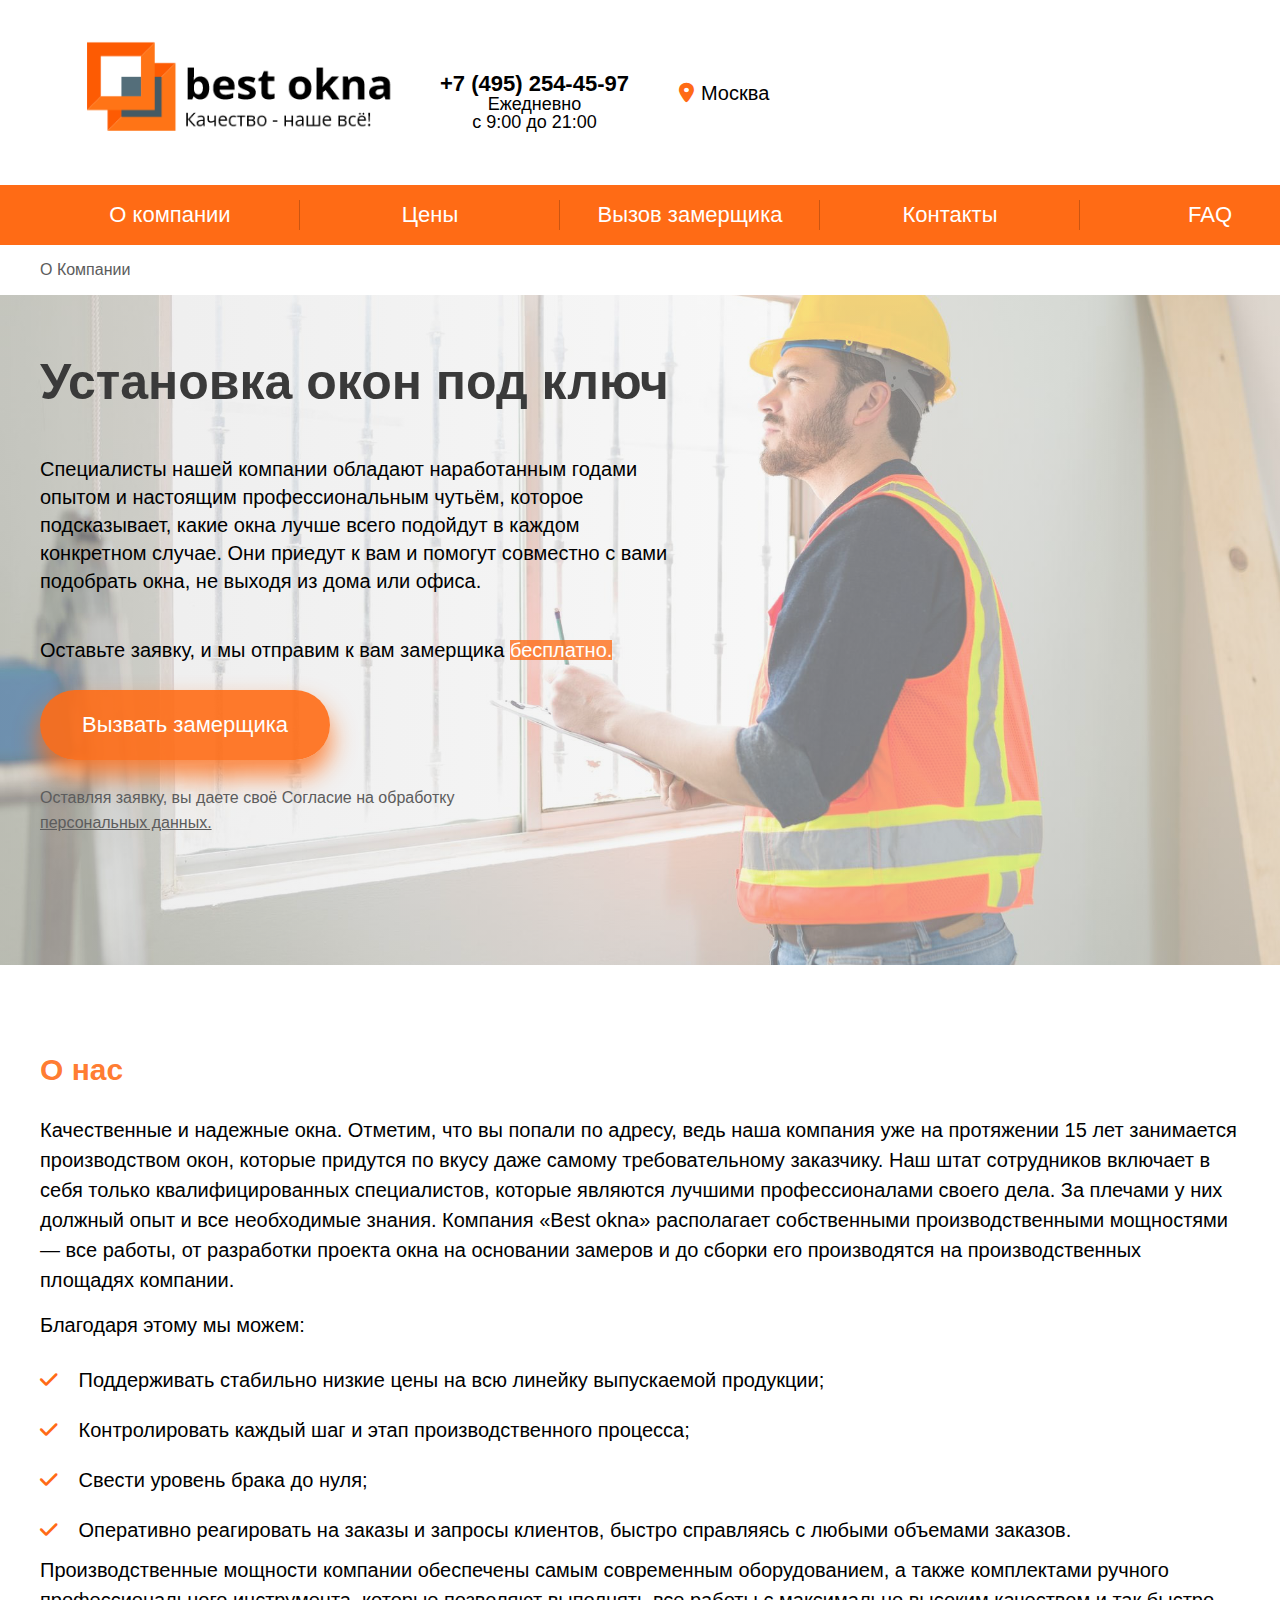
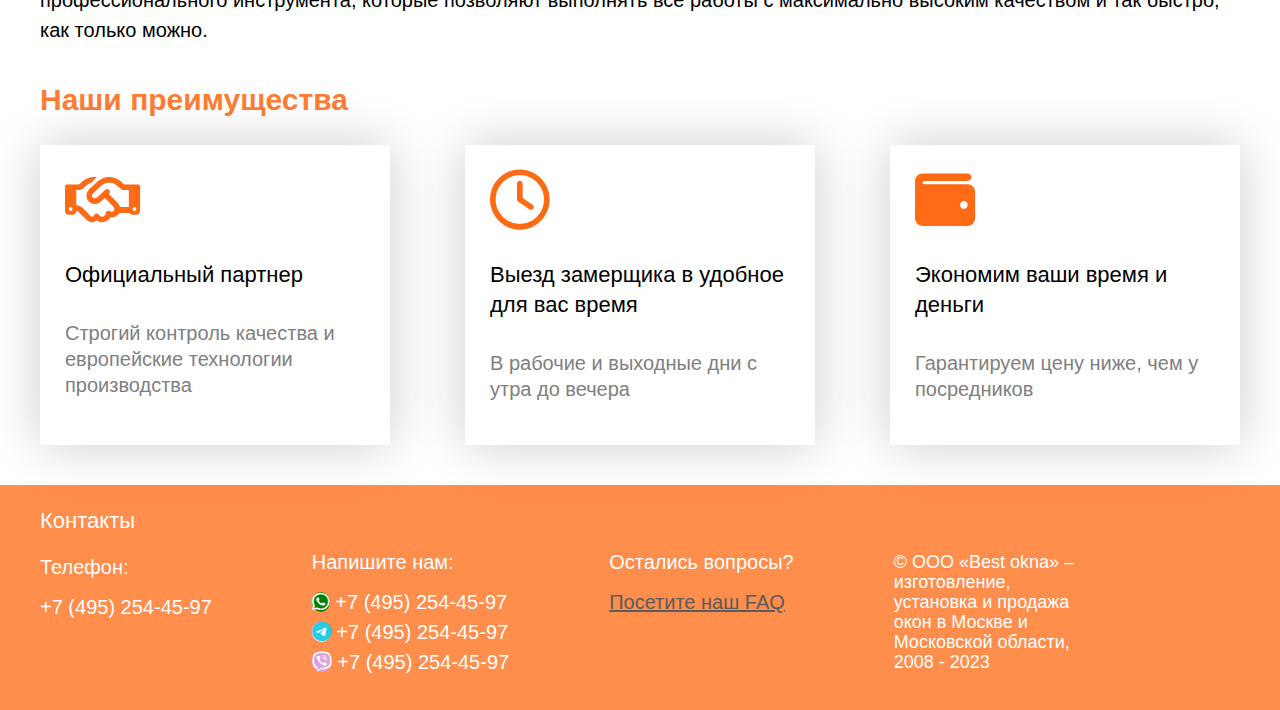
<file: index.html>
<!DOCTYPE html>
<html lang="en">
<head>
    <meta charset="UTF-8">
    <title>Okna</title>
    <link rel="stylesheet" href="css/style.css">
    <link rel="stylesheet" href="css/all.css">
</head>
<body class="page">
    <div class="wrapper">
        <header class="header"> <!-- часть над меню -->
            <div class="logo">
                <img class="logo__img" src="images/logoza.ru.png" alt="">
            </div>
            <div class="phone">
                <span class="phone__number">
                    +7 (495) 254-45-97
                </span>
                <span class="phone__time">
                    Ежедневно
                </span>
                <span class="phone__time">
                    с 9:00 до 21:00
                </span>
            </div>
            <div class="location">
                <i class="location__point fa-solid fa-location-dot"></i>
                Москва
            </div>
        </header>
    </div>
    <nav class="navigation">
        <div class="wrapper">
            <ul class="navigation__list">
                <li class="navigation__list-item">
                    <a class="navigation__item-link" href="index.html">
                        О компании
                    </a>
                </li>
                <li class="navigation__list-item">
                    <a class="navigation__item-link" href="price.html">
                        Цены
                    </a>
                </li>
                <li class="navigation__list-item">
                    <a class="navigation__item-link" href="windows__measure.html">
                        Вызов замерщика
                    </a>
                </li>
                <li class="navigation__list-item">
                    <a class="navigation__item-link" href="#">
                        Контакты
                    </a>
                </li>
                <li class="navigation__list-item">
                    <a class="navigation__item-link" href="faq.html">
                        FAQ
                    </a>
                </li>
                <li class="navigation_list-item"></li>
            </ul>
        </div>
    </nav>
    <div class="wrapper">
        <div class="path">
            О Компании
        </div>
    </div>
    <div class="img-block">
        <div class="wrapper">
            <div class="img-block__text">
                <div class="img-block__heading">
                    <h1 class="img-block__heading-inner">Установка окон под ключ</h1>
                </div>
                <div class="img-block__inner-text">
                    Специалисты нашей компании обладают наработанным годами опытом и настоящим профессиональным чутьём, которое подсказывает, какие окна лучше всего подойдут в каждом конкретном случае. Они приедут к вам и помогут совместно с вами подобрать окна, не выходя из дома или офиса.
                </div>
                <div class="request">
                    Оставьте заявку, и мы отправим к вам замерщика 
                    <span class="request__free">
                        бесплатно.
                    </span>
                </div>
                <div class="img-block__button">
                    <a class="button img-block__btn" href="windows__measure.html">
                        Вызвать замерщика
                    </a>
                </div>
                <div class="agreement img-block__agreement">
                    Оставляя заявку, вы даете своё Согласие на обработку 
                    <a class="agreement__text" href="#">
                        персональных данных.
                    </a>
                </div>
            </div>
        </div>
    </div>
    <div class="wrapper">
        <main class="main page__main">
            <div class="main__about-us">
                <h2 class="heading">
                    О нас
                </h2>
                <p class="main__about-text">
                    Качественные и надежные окна. Отметим, что вы 
                    попали по адресу, ведь наша компания уже на протяжении 15 лет 
                    занимается производством окон, которые придутся по вкусу 
                    даже самому требовательному заказчику.
                    Наш штат сотрудников включает в себя только квалифицированных 
                    специалистов, которые являются лучшими профессионалами своего дела. 
                    За плечами у них должный опыт и все необходимые знания.
                    Компания «Best okna» располагает собственными производственными 
                    мощностями — все работы, от разработки проекта окна на основании
                    замеров и до сборки его производятся на производственных площадях
                    компании.
                    <div class="main__thereby">
                        Благодаря этому мы можем:
                    </div>
                </p>
                <div class="main__text-items">
                    <div class="main__text-item">
                        <i class="main__text-item-icon fa-solid fa-check"></i>
                        Поддерживать стабильно низкие цены на всю линейку выпускаемой продукции;
                    </div>
                    <div class="main__text-item">
                        <i class="main__text-item-icon fa-solid fa-check"></i>
                        Контролировать каждый шаг и этап производственного процесса;
                    </div>
                    <div class="main__text-item">
                        <i class="main__text-item-icon fa-solid fa-check"></i>
                        Свести уровень брака до нуля;
                    </div>
                    <div class="main__text-item">
                        <i class="main__text-item-icon fa-solid fa-check"></i>
                        Оперативно реагировать на заказы и запросы клиентов, быстро справляясь с 
                        любыми объемами заказов.
                    </div>
                </div>
                <p class="main__about-text">
                    Производственные мощности компании обеспечены самым современным
                    оборудованием, а также комплектами ручного профессионального
                    инструмента, которые позволяют выполнять все работы с максимально
                    высоким качеством и так быстро, как только можно.
                </p>
            </div>
            <div class="advantages">
                <h2 class="heading">
                    Наши преимущества
                </h2>
                <div class="advantages__items">
                    <div class="advantages__item">
                        <div class="advantages__item-icon">
                            <i class="advantages__item-icon-inner fa-regular fa-handshake"></i>
                        </div>
                        <div class="advantages__middle-text">
                            Официальный партнер
                        </div>
                        <div class="advantages__bottom-text">
                            Строгий контроль качества и европейские технологии производства
                        </div>
                    </div>
                    <div class="advantages__item">
                        <div class="advantages__item-icon">
                            <i class="advantages__item-icon-inner fa-regular fa-clock"></i>
                        </div>
                        <div class="advantages__middle-text">
                            Выезд замерщика в удобное для вас время
                        </div>
                        <div class="advantages__bottom-text">
                            В рабочие и выходные дни с утра до вечера
                        </div>
                    </div>
                    <div class="advantages__item">
                        <div class="advantages__item-icon">
                            <i class="advantages__item-icon-inner fa-solid fa-wallet"></i>
                        </div>
                        <div class="advantages__middle-text">
                            Экономим ваши время и деньги
                        </div>
                        <div class="advantages__bottom-text">
                            Гарантируем цену ниже, чем у посредников
                        </div>
                    </div>
                </div>
                
                
            </div>
        </main>
    </div>
    <div class="footer page__footer">
        <div class="wrapper">
            <div class="footer__contacts">
                <h3 class="footer__contacts-heading">
                    Контакты
                </h3>
                <div class="footer__contacts-items">
                    <div class="footer__contacts-phone">
                        <div class="footer__contacts-inner-item">
                            <h4 class="footer__phone-heading">Телефон:</h4>
                            +7 (495) 254-45-97
                        </div>
                    </div>
                    <div class="footer__contacts-messengers">
                        <h4 class="footer__messengers-heading">
                            Напишите нам:
                        </h4>
                        <div class="footer__contacts-inner-item">
                            <i class="footer__contacts-whatsapp fa-brands fa-whatsapp"></i>
                            +7 (495) 254-45-97
                        </div>
                        <div class="footer__contacts-inner-item">
                            <i class="footer__contacts-telegram fa-brands fa-telegram"></i>
                            +7 (495) 254-45-97
                        </div>
                        <div class="footer__contacts-inner-item">
                            <i class="footer__contacts-viber fa-brands fa-viber"></i>
                            +7 (495) 254-45-97
                        </div>
                    </div>
                    <div class="footer__questions">
                        <h4 class="footer__questions-heading">
                            Остались вопросы?
                        </h4>
                        <a class="footer__questions-text" href="faq.html">
                            Посетите наш FAQ
                        </a>
                    </div>
                    <div class="footer__copyright">
                        © ООО «Best okna» – изготовление, установка и продажа 
                         окон в Москве и Московской области, 2008 - 2023
                    </div>
                </div>
            </div>
        </div>
    </div>
</body>
</html>
</file>
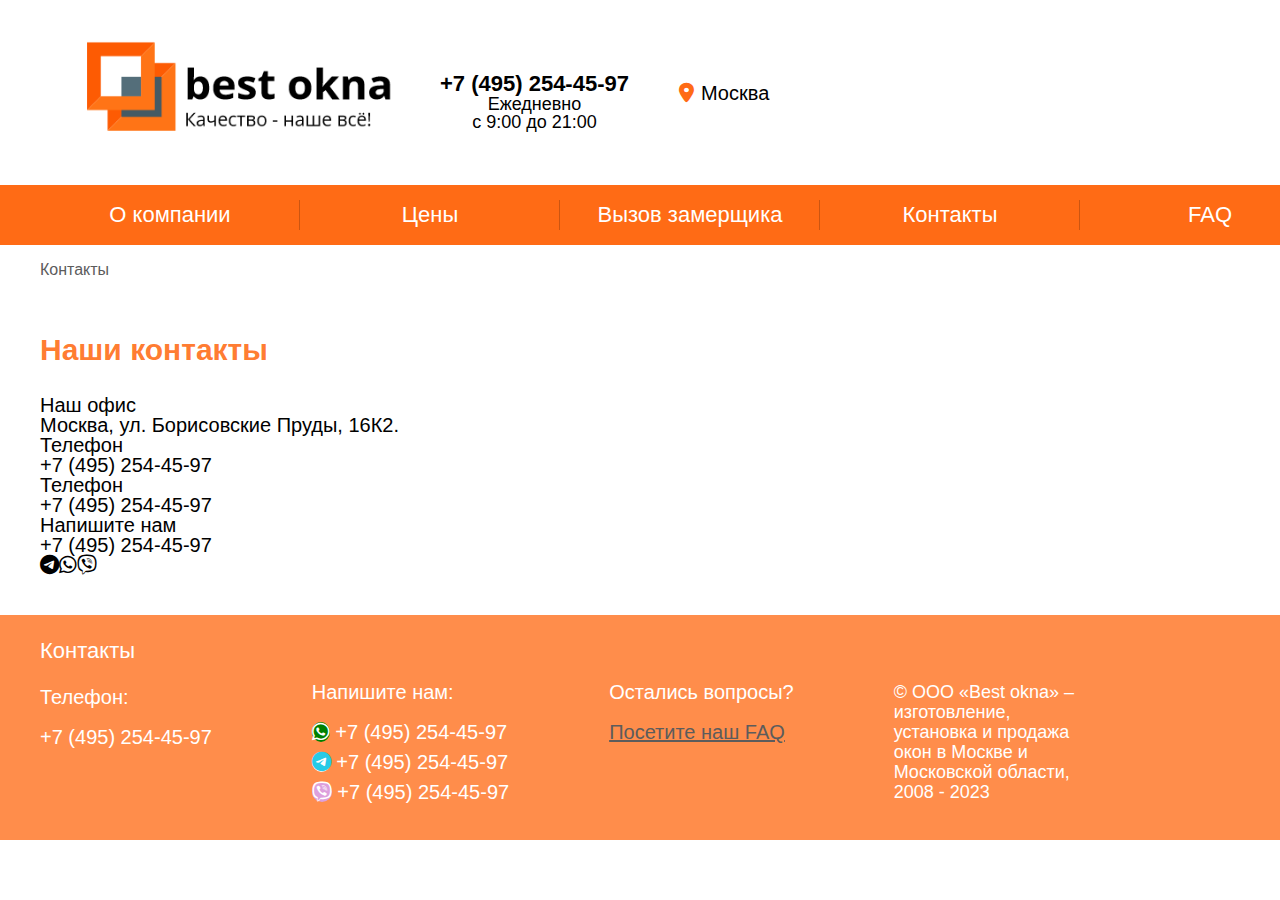
<file: contacts.html>
<!DOCTYPE html>
<html lang="en">
<head>
    <meta charset="UTF-8">
    <title>Okna</title>
    <link rel="stylesheet" href="css/style.css">
    <link rel="stylesheet" href="css/all.css">
</head>
<body class="page">
    <div class="wrapper">
        <header class="header"> <!-- часть над меню -->
            <div class="logo">
                <img class="logo__img" src="images/logoza.ru.png" alt="">
            </div>
            <div class="phone">
                <span class="phone__number">
                    +7 (495) 254-45-97
                </span>
                <span class="phone__time">
                    Ежедневно
                </span>
                <span class="phone__time">
                    с 9:00 до 21:00
                </span>
            </div>
            <div class="location">
                <i class="location__point fa-solid fa-location-dot"></i>
                Москва
            </div>
        </header>
    </div>
    <nav class="navigation">
        <div class="wrapper">
            <ul class="navigation__list">
                <li class="navigation__list-item">
                    <a class="navigation__item-link" href="index.html">
                        О компании
                    </a>
                </li>
                <li class="navigation__list-item">
                    <a class="navigation__item-link" href="price.html">
                        Цены
                    </a>
                </li>
                <li class="navigation__list-item">
                    <a class="navigation__item-link" href="windows__measure.html">
                        Вызов замерщика
                    </a>
                </li>
                <li class="navigation__list-item">
                    <a class="navigation__item-link" href="contacts.html">
                        Контакты
                    </a>
                </li>
                <li class="navigation__list-item">
                    <a class="navigation__item-link" href="faq.html">
                        FAQ
                    </a>
                </li>
                <li class="navigation_list-item"></li>
            </ul>
        </div>
    </nav>
    <div class="wrapper">
        <div class="path">
            Контакты
        </div>
    </div>
    <div class="wrapper">
        <main class="contacts">
            <h1 class="heading">
                Наши контакты
            </h1>
            <div class="contacts__address">
                <h2 class="contacts__address-heading">
                    Наш офис
                </h2>
                <p class="contacts__text">
                    Москва, ул. Борисовские Пруды, 16К2.
                </p>
            </div>
            <div class="contacts__phone">
                <h2 class="contacts__address-heading">
                    Телефон
                </h2>
                <p class="contacts__text">
                    +7 (495) 254-45-97
                </p>
            </div>
            <div class="contacts__phone">
                <h2 class="contacts__address-heading">
                    Телефон
                </h2>
                <p class="contacts__text">
                    +7 (495) 254-45-97
                </p>
            </div>
            <div class="contacts__messengers">
                <h2 class="contacts__address-heading">
                    Напишите нам
                </h2>
                <p class="contacts__text">
                    +7 (495) 254-45-97
                </p>
                <div class="contacts__icons">
                    <i class="fa-brands fa-telegram"></i>
                    <i class="fa-brands fa-whatsapp"></i>
                    <i class="fa-brands fa-viber"></i>
                </div>
            </div>
        </main>
    </div>
    <div class="footer page__footer">
        <div class="wrapper">
            <div class="footer__contacts">
                <h3 class="footer__contacts-heading">
                    Контакты
                </h3>
                <div class="footer__contacts-items">
                    <div class="footer__contacts-phone">
                        <div class="footer__contacts-inner-item">
                            <h4 class="footer__phone-heading">Телефон:</h4>
                            +7 (495) 254-45-97
                        </div>
                    </div>
                    <div class="footer__contacts-messengers">
                        <h4 class="footer__messengers-heading">
                            Напишите нам:
                        </h4>
                        <div class="footer__contacts-inner-item">
                            <i class="footer__contacts-whatsapp fa-brands fa-whatsapp"></i>
                            +7 (495) 254-45-97
                        </div>
                        <div class="footer__contacts-inner-item">
                            <i class="footer__contacts-telegram fa-brands fa-telegram"></i>
                            +7 (495) 254-45-97
                        </div>
                        <div class="footer__contacts-inner-item">
                            <i class="footer__contacts-viber fa-brands fa-viber"></i>
                            +7 (495) 254-45-97
                        </div>
                    </div>
                    <div class="footer__questions">
                        <h4 class="footer__questions-heading">
                            Остались вопросы?
                        </h4>
                        <a class="footer__questions-text" href="faq.html">
                            Посетите наш FAQ
                        </a>
                    </div>
                    <div class="footer__copyright">
                        © ООО «Best okna» – изготовление, установка и продажа 
                         окон в Москве и Московской области, 2008 - 2023
                    </div>
                </div>
            </div>
        </div>
    </div>
    <script src="js/script.js"></script>
</body>
</html>
</file>
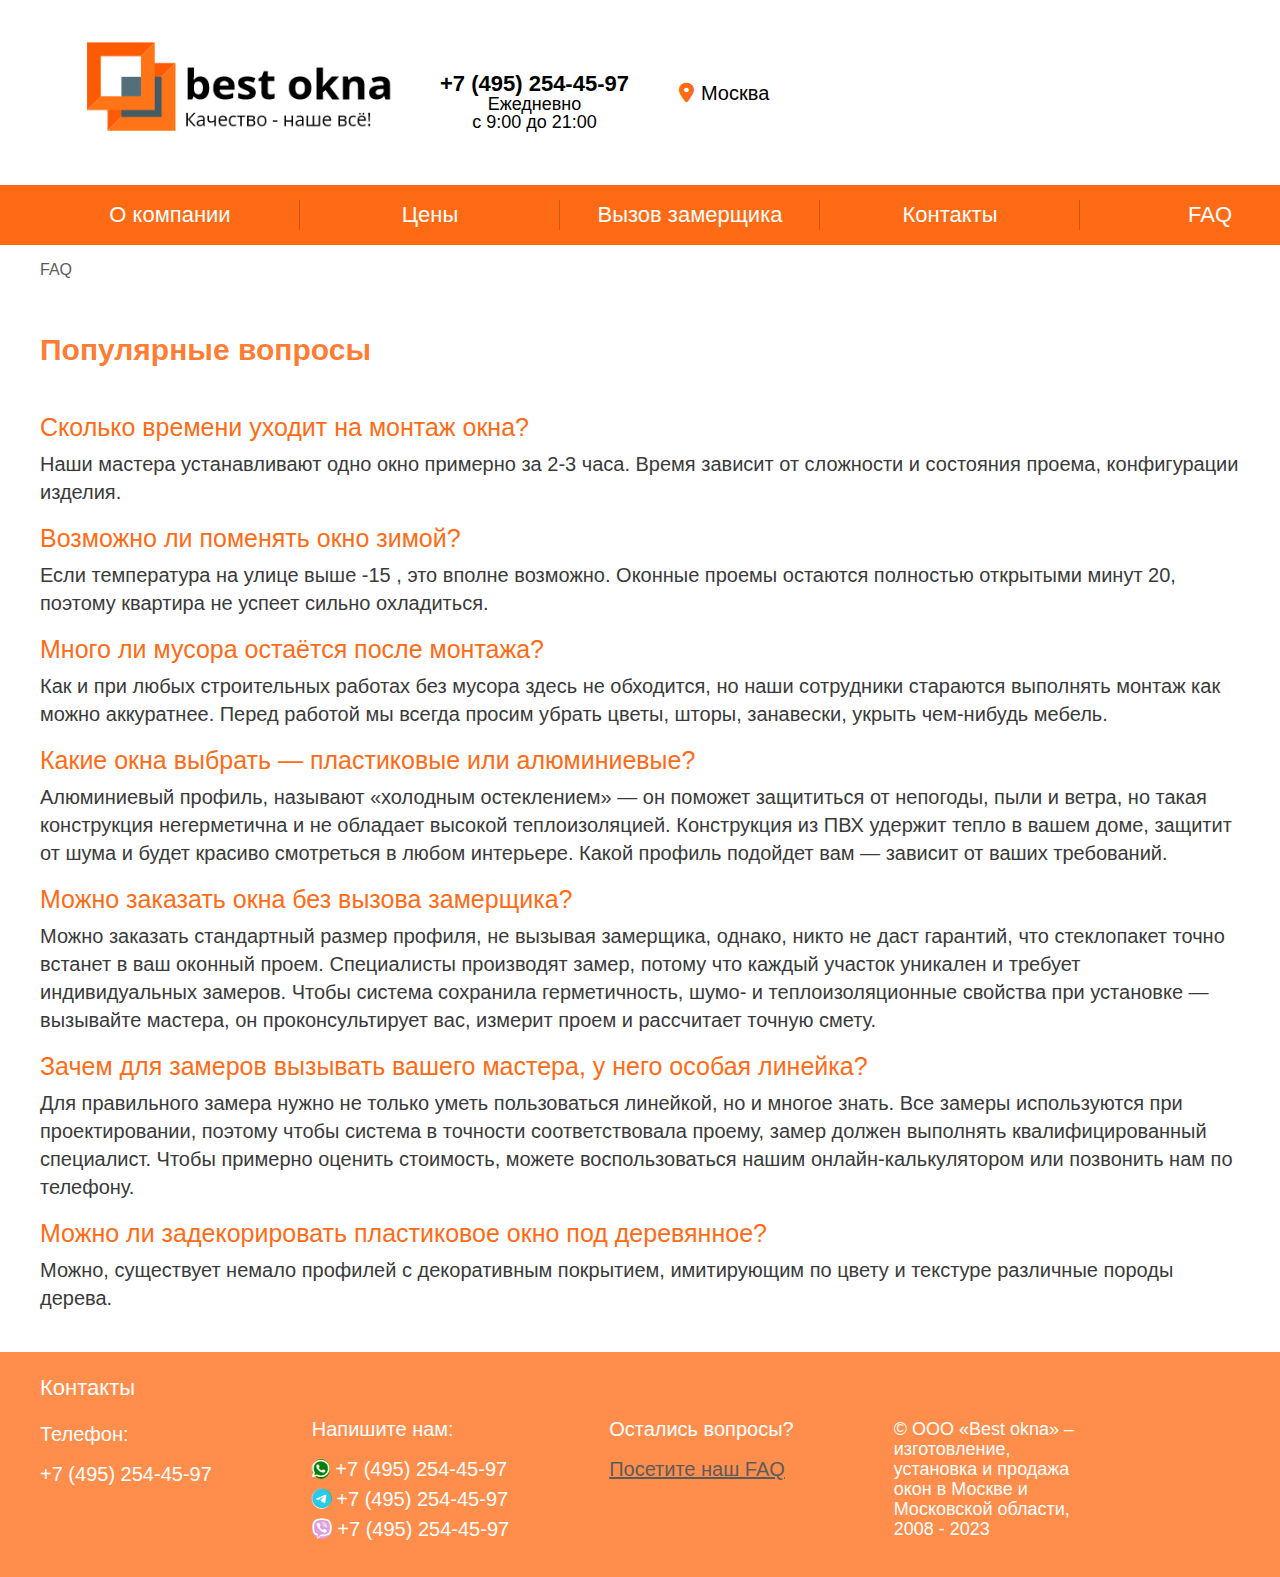
<file: faq.html>
<!DOCTYPE html>
<html lang="en">
<head>
    <meta charset="UTF-8">
    <title>Okna</title>
    <link rel="stylesheet" href="css/style.css">
    <link rel="stylesheet" href="css/all.css">
</head>
<body class="page">
    <div class="wrapper">
        <header class="header"> <!-- часть над меню -->
            <div class="logo">
                <img class="logo__img" src="images/logoza.ru.png" alt="">
            </div>
            <div class="phone">
                <span class="phone__number">
                    +7 (495) 254-45-97
                </span>
                <span class="phone__time">
                    Ежедневно
                </span>
                <span class="phone__time">
                    с 9:00 до 21:00
                </span>
            </div>
            <div class="location">
                <i class="location__point fa-solid fa-location-dot"></i>
                Москва
            </div>
        </header>
    </div>
    <nav class="navigation">
        <div class="wrapper">
            <ul class="navigation__list">
                <li class="navigation__list-item">
                    <a class="navigation__item-link" href="index.html">
                        О компании
                    </a>
                </li>
                <li class="navigation__list-item">
                    <a class="navigation__item-link" href="price.html">
                        Цены
                    </a>
                </li>
                <li class="navigation__list-item">
                    <a class="navigation__item-link" href="windows__measure.html">
                        Вызов замерщика
                    </a>
                </li>
                <li class="navigation__list-item">
                    <a class="navigation__item-link" href="contacts.html">
                        Контакты
                    </a>
                </li>
                <li class="navigation__list-item">
                    <a class="navigation__item-link" href="faq.html">
                        FAQ
                    </a>
                </li>
                <li class="navigation_list-item"></li>
            </ul>
        </div>
    </nav>
    <div class="wrapper">
        <div class="path">
            FAQ
        </div>
    </div>
    <div class="wrapper">
        <main class="faq">
            <h1 class="heading">
                Популярные вопросы
            </h1>
            <div class="faq__question">
                <div class="faq__question">
                    <h2 class="faq__heading">
                        Сколько времени уходит на монтаж окна?
                    </h2>
                    <p class="faq__text">
                        Наши мастера устанавливают одно окно примерно за 2-3 часа.
                        Время зависит от сложности и состояния проема, конфигурации изделия.
                    </p>
                </div>
                <div class="faq__question">
                    <h2 class="faq__heading">
                        Возможно ли поменять окно зимой?
                    </h2>
                    <p class="faq__text">
                        Если температура на улице выше -15 , это вполне возможно.
                        Оконные проемы остаются полностью открытыми минут 20,
                        поэтому квартира не успеет сильно охладиться.
                    </p>
                </div>
                <div class="faq__question">
                    <h2 class="faq__heading">
                        Много ли мусора остаётся после монтажа?
                    </h2>
                    <p class="faq__text">
                        Как и при любых строительных работах без мусора здесь не обходится,
                        но наши сотрудники стараются выполнять монтаж как можно аккуратнее.
                        Перед работой мы всегда просим убрать цветы, шторы, занавески,
                        укрыть чем-нибудь мебель.
                    </p>
                </div>
                <div class="faq__question">
                    <h2 class="faq__heading">
                        Какие окна выбрать — пластиковые или алюминиевые?
                    </h2>
                    <p class="faq__text">
                        Алюминиевый профиль, называют «холодным остеклением» — 
                        он поможет защититься от непогоды, пыли и ветра, 
                        но такая конструкция негерметична и не обладает высокой 
                        теплоизоляцией. Конструкция из ПВХ удержит тепло в вашем
                        доме, защитит от шума и будет красиво смотреться в любом интерьере.
                        Какой профиль подойдет вам — зависит от ваших требований.
                    </p>
                </div>
                <div class="faq__question">
                    <h2 class="faq__heading">
                        Можно заказать окна без вызова замерщика?
                    </h2>
                    <p class="faq__text">
                        Можно заказать стандартный размер профиля, 
                        не вызывая замерщика, однако, никто не даст гарантий, 
                        что стеклопакет точно встанет в ваш оконный проем. 
                        Специалисты производят замер, потому что каждый участок 
                        уникален и требует индивидуальных замеров. 
                        Чтобы система сохранила герметичность, шумо- и 
                        теплоизоляционные свойства при установке — вызывайте мастера,
                        он проконсультирует вас, измерит проем и рассчитает точную смету.
                    </p>
                </div>
                <div class="faq__question">
                    <h2 class="faq__heading">
                        Зачем для замеров вызывать вашего мастера, у него особая линейка?
                    </h2>
                    <p class="faq__text">
                        Для правильного замера нужно не только уметь пользоваться линейкой, 
                        но и многое знать. Все замеры используются при проектировании, 
                        поэтому чтобы система в точности соответствовала проему, 
                        замер должен выполнять квалифицированный специалист.
                        Чтобы примерно оценить стоимость, можете воспользоваться нашим 
                        онлайн-калькулятором или позвонить нам по телефону.
                    </p>
                </div>
                <div class="faq__question">
                    <h2 class="faq__heading">
                        Можно ли задекорировать пластиковое окно под деревянное?
                    </h2>
                    <p class="faq__text">
                        Можно, существует немало профилей с декоративным покрытием, 
                        имитирующим по цвету и текстуре различные породы дерева.
                    </p>
                </div>
            </div>
        </main>
    </div>
    <div class="footer page__footer">
        <div class="wrapper">
            <div class="footer__contacts">
                <h3 class="footer__contacts-heading">
                    Контакты
                </h3>
                <div class="footer__contacts-items">
                    <div class="footer__contacts-phone">
                        <div class="footer__contacts-inner-item">
                            <h4 class="footer__phone-heading">Телефон:</h4>
                            +7 (495) 254-45-97
                        </div>
                    </div>
                    <div class="footer__contacts-messengers">
                        <h4 class="footer__messengers-heading">
                            Напишите нам:
                        </h4>
                        <div class="footer__contacts-inner-item">
                            <i class="footer__contacts-whatsapp fa-brands fa-whatsapp"></i>
                            +7 (495) 254-45-97
                        </div>
                        <div class="footer__contacts-inner-item">
                            <i class="footer__contacts-telegram fa-brands fa-telegram"></i>
                            +7 (495) 254-45-97
                        </div>
                        <div class="footer__contacts-inner-item">
                            <i class="footer__contacts-viber fa-brands fa-viber"></i>
                            +7 (495) 254-45-97
                        </div>
                    </div>
                    <div class="footer__questions">
                        <h4 class="footer__questions-heading">
                            Остались вопросы?
                        </h4>
                        <a class="footer__questions-text" href="faq.html">
                            Посетите наш FAQ
                        </a>
                    </div>
                    <div class="footer__copyright">
                        © ООО «Best okna» – изготовление, установка и продажа 
                         окон в Москве и Московской области, 2008 - 2023
                    </div>
                </div>
            </div>
        </div>
    </div>
</body>
</html>
</file>
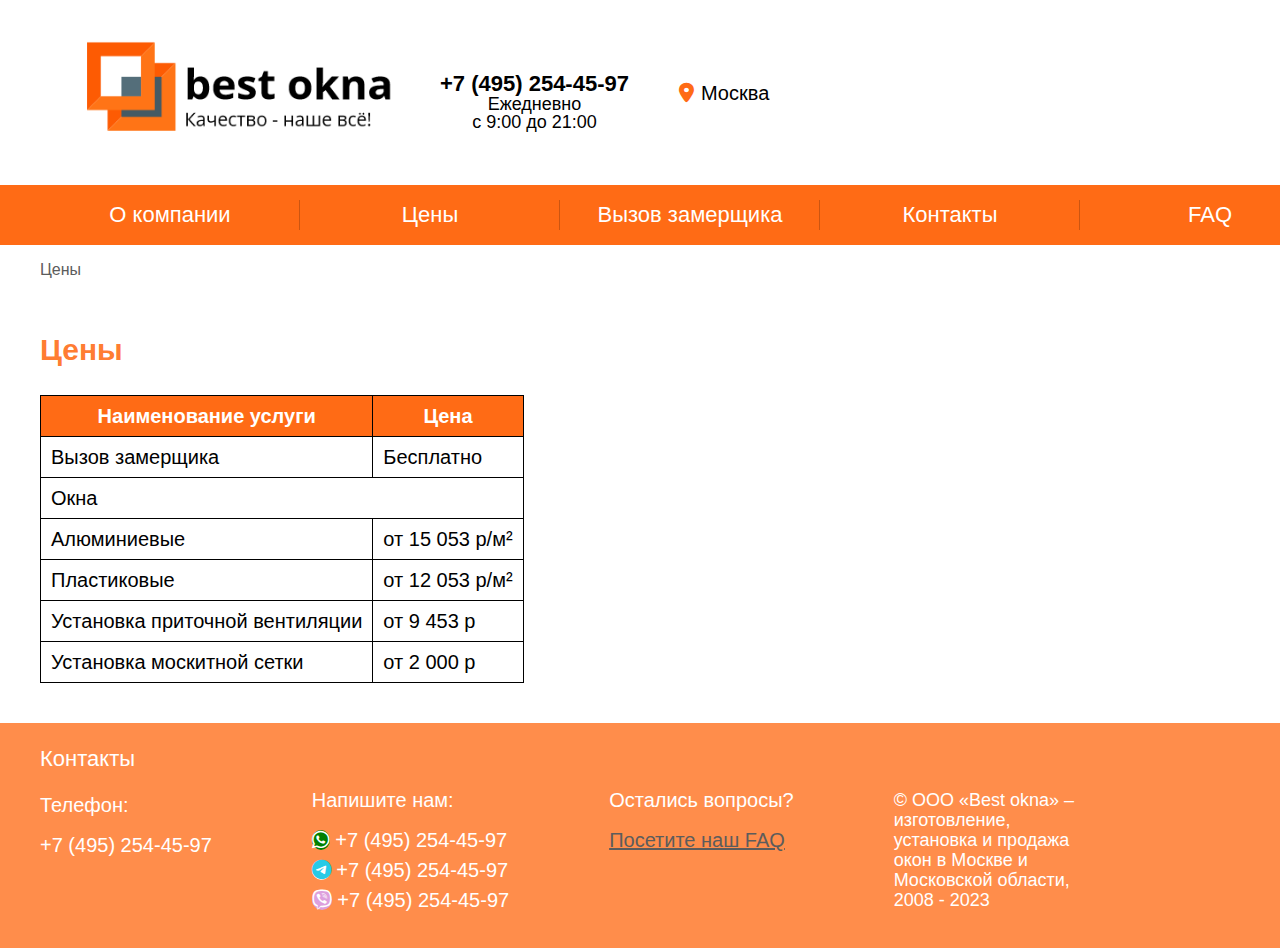
<file: price.html>
<!DOCTYPE html>
<html lang="en">
<head>
    <meta charset="UTF-8">
    <title>Okna</title>
    <link rel="stylesheet" href="css/style.css">
    <link rel="stylesheet" href="css/all.css">
</head>
<body class="page">
    <div class="wrapper">
        <header class="header"> <!-- часть над меню -->
            <div class="logo">
                <img class="logo__img" src="images/logoza.ru.png" alt="">
            </div>
            <div class="phone">
                <span class="phone__number">
                    +7 (495) 254-45-97
                </span>
                <span class="phone__time">
                    Ежедневно
                </span>
                <span class="phone__time">
                    с 9:00 до 21:00
                </span>
            </div>
            <div class="location">
                <i class="location__point fa-solid fa-location-dot"></i>
                Москва
            </div>
        </header>
    </div>
    <nav class="navigation">
        <div class="wrapper">
            <ul class="navigation__list">
                <li class="navigation__list-item">
                    <a class="navigation__item-link" href="index.html">
                        О компании
                    </a>
                </li>
                <li class="navigation__list-item">
                    <a class="navigation__item-link" href="price.html">
                        Цены
                    </a>
                </li>
                <li class="navigation__list-item">
                    <a class="navigation__item-link" href="windows__measure.html">
                        Вызов замерщика
                    </a>
                </li>
                <li class="navigation__list-item">
                    <a class="navigation__item-link" href="contacts.html">
                        Контакты
                    </a>
                </li>
                <li class="navigation__list-item">
                    <a class="navigation__item-link" href="faq.html">
                        FAQ
                    </a>
                </li>
                <li class="navigation_list-item"></li>
            </ul>
        </div>
    </nav>
    <div class="wrapper">
        <div class="path">
            Цены
        </div>
    </div>
    <div class="wrapper">
        <main class="price">
            <h1 class="heading">
                Цены
            </h1>
            <table class="price__table">
                <tr class="price__tr">
                    <th class="price__th">Наименование услуги</th>
                    <th class="price__th">Цена</th>
                </tr>
                <tr class="price__tr">
                    <td class="price__td">Вызов замерщика</td>
                    <td class="price__td">Бесплатно</td>
                </tr class="price__tr">
                <tr class="price__tr">
                    <td class="price__td" colspan="2">Окна</td>
                </tr>
                <tr class="price__tr">
                    <td class="price__td">Алюминиевые</td>
                    <td class="price__td">от 15 053 p/м²</td>
                </tr>
                <tr class="price__tr">
                    <td class="price__td">Пластиковые</td>
                    <td class="price__td">от 12 053 p/м²</td>
                </tr>
                <tr class="price__tr">
                    <td class="price__td">Установка приточной вентиляции</td>
                    <td class="price__td">от 9 453 p</td>
                </tr>
                <tr class="price__tr">
                    <td class="price__td">Установка москитной сетки</td>
                    <td class="price__td">от 2 000 p</td>
                </tr>
                <tr class="price__tr">
                
            </table>
        </main>
    </div>
    <div class="footer page__footer">
        <div class="wrapper">
            <div class="footer__contacts">
                <h3 class="footer__contacts-heading">
                    Контакты
                </h3>
                <div class="footer__contacts-items">
                    <div class="footer__contacts-phone">
                        <div class="footer__contacts-inner-item">
                            <h4 class="footer__phone-heading">Телефон:</h4>
                            +7 (495) 254-45-97
                        </div>
                    </div>
                    <div class="footer__contacts-messengers">
                        <h4 class="footer__messengers-heading">
                            Напишите нам:
                        </h4>
                        <div class="footer__contacts-inner-item">
                            <i class="footer__contacts-whatsapp fa-brands fa-whatsapp"></i>
                            +7 (495) 254-45-97
                        </div>
                        <div class="footer__contacts-inner-item">
                            <i class="footer__contacts-telegram fa-brands fa-telegram"></i>
                            +7 (495) 254-45-97
                        </div>
                        <div class="footer__contacts-inner-item">
                            <i class="footer__contacts-viber fa-brands fa-viber"></i>
                            +7 (495) 254-45-97
                        </div>
                    </div>
                    <div class="footer__questions">
                        <h4 class="footer__questions-heading">
                            Остались вопросы?
                        </h4>
                        <a class="footer__questions-text" href="faq.html">
                            Посетите наш FAQ
                        </a>
                    </div>
                    <div class="footer__copyright">
                        © ООО «Best okna» – изготовление, установка и продажа 
                         окон в Москве и Московской области, 2008 - 2023
                    </div>
                </div>
            </div>
        </div>
    </div>
</body>
</html>
</file>
<file: css/style.css>
html, body, div, span, applet, object, iframe,
h1, h2, h3, h4, h5, h6, p, blockquote, pre,
a, abbr, acronym, address, big, cite, code,
del, dfn, em, img, ins, kbd, q, s, samp,
small, strike, strong, sub, sup, tt, var,
b, u, i, center,
dl, dt, dd, ol, ul, li,
fieldset, form, label, legend,
table, caption, tbody, tfoot, thead, tr, th, td,
article, aside, canvas, details, embed,
figure, figcaption, footer, header, hgroup,
menu, nav, output, ruby, section, summary,
time, mark, audio, video {
  margin: 0;
  padding: 0;
  border: 0;
  font-size: 100%;
  font: inherit;
  vertical-align: baseline;
}

/* HTML5 display-role reset for older browsers */
article, aside, details, figcaption, figure,
footer, header, hgroup, menu, nav, section {
  display: block;
}

body {
  line-height: 1;
}

ol, ul {
  list-style: none;
}

blockquote, q {
  quotes: none;
}

blockquote:before, blockquote:after,
q:before, q:after {
  content: "";
  content: none;
}

table {
  border-collapse: collapse;
  border-spacing: 0;
}

/*-----------------------------------------------*/
.page {
  margin: 0 auto;
  font-family: Arial, Helvetica, sans-serif;
  font-size: 20px;
}
.page__main {
  margin-top: 50px;
}
.page__footer {
  margin-top: 40px;
}

.header {
  display: -webkit-box;
  display: -ms-flexbox;
  display: flex;
}

.logo {
  width: 400px;
}
.logo__img {
  width: 100%;
}

.phone {
  display: -webkit-box;
  display: -ms-flexbox;
  display: flex;
  -webkit-box-orient: vertical;
  -webkit-box-direction: normal;
      -ms-flex-direction: column;
          flex-direction: column;
  -webkit-box-pack: center;
      -ms-flex-pack: center;
          justify-content: center;
  -webkit-box-align: center;
      -ms-flex-align: center;
          align-items: center;
  margin: 24px 50px 5px 0;
}
.phone__number {
  font-size: 22px;
  display: inline-block;
  font-weight: 600;
}
.phone__time {
  font-size: 18px;
}

.location {
  display: -webkit-box;
  display: -ms-flexbox;
  display: flex;
  -webkit-box-align: center;
      -ms-flex-align: center;
          align-items: center;
}
.location__point {
  color: rgb(255, 107, 21);
  display: inline-block;
  margin-right: 7px;
}

.wrapper {
  margin: 0 auto;
  max-width: 1200px;
}

.navigation {
  background-color: rgb(255, 107, 21);
}
.navigation__list {
  display: -webkit-box;
  display: -ms-flexbox;
  display: flex;
}
.navigation__list-item {
  font-weight: 500;
  font-size: 22px;
}
.navigation__item-link {
  text-decoration: none;
  color: white;
  display: inline-block;
  padding: 10px 30px;
  width: 200px;
  display: -webkit-box;
  display: -ms-flexbox;
  display: flex;
  -webkit-box-align: center;
      -ms-flex-align: center;
          align-items: center;
  -webkit-box-pack: center;
      -ms-flex-pack: center;
          justify-content: center;
  position: relative;
  height: 40px;
  /* text-decoration: none;
  color: white;
  line-height: 60px;
  display: inline-block;
  width: 100%;
  display: flex;
  justify-content: center;
  position: relative;
  padding: 5px 10px;
  background-color: aqua;
  border: 1px solid red; */
}
.navigation__item-link:hover {
  cursor: pointer;
  background-color: rgb(194, 83, 19);
}
.navigation__item-link:after {
  content: "";
  width: 1px;
  background-color: black;
  height: 30px;
  position: absolute;
  top: 15px;
  right: 0;
  opacity: 0.2;
}

.path {
  height: 50px;
  color: rgb(92, 92, 92);
  display: -webkit-box;
  display: -ms-flexbox;
  display: flex;
  -webkit-box-align: center;
      -ms-flex-align: center;
          align-items: center;
  font-size: 16px;
}

.img-block {
  height: 610px;
  background-image: -webkit-gradient(linear, left top, right top, from(rgba(219, 219, 219, 0.5)), to(rgba(255, 255, 255, 0.5))), url("../images/worker__2.jpg");
  background-image: -o-linear-gradient(left, rgba(219, 219, 219, 0.5) 0%, rgba(255, 255, 255, 0.5) 100%), url("../images/worker__2.jpg");
  background-image: linear-gradient(90deg, rgba(219, 219, 219, 0.5) 0%, rgba(255, 255, 255, 0.5) 100%), url("../images/worker__2.jpg");
  background-position: 50% 50%;
  /* background: linear-gradient(143deg, rgba(219,219,219,1) 0%, rgba(254,123,0,1) 100%), ; */
  background-size: cover;
  padding-top: 60px;
}
.img-block__heading-inner {
  font-size: 50px;
  font-weight: 800;
  line-height: 55px;
  color: rgb(58, 58, 58);
  /* color:rgb(255, 107, 21);
  text-shadow: 0px 0.7px 1px black; */
}
.img-block__button {
  max-width: 290px;
}
.img-block__text {
  max-width: 650px;
}
.img-block__inner-text {
  line-height: 28px;
  margin: 45px 0 45px 0;
}
.img-block__agreement {
  margin-top: 25px;
  max-width: 500px;
}

.agreement {
  line-height: 25px;
  font-size: 16px;
  color: rgb(92, 92, 92);
}
.agreement__text {
  color: rgb(92, 92, 92);
}
.agreement__text:hover {
  cursor: pointer;
  color: rgba(255, 107, 21, 0.9);
}

.main__about-text {
  line-height: 30px;
}
.main__thereby {
  margin: 20px 0 20px;
}
.main__text-item {
  line-height: 50px;
}
.main__text-item-icon {
  display: inline-block;
  margin-right: 15px;
  color: rgb(255, 107, 21);
}

.request__free {
  display: inline-block;
  background-color: rgba(255, 107, 21, 0.781);
  color: white;
}

.button {
  background-color: rgba(255, 107, 21, 0.9);
  color: white;
  -webkit-box-sizing: border-box;
          box-sizing: border-box;
  border-radius: 40px;
  display: -webkit-box;
  display: -ms-flexbox;
  display: flex;
  -webkit-box-align: center;
      -ms-flex-align: center;
          align-items: center;
  -webkit-box-pack: center;
      -ms-flex-pack: center;
          justify-content: center;
  height: 70px;
  width: 290px;
  font-family: Arial, Helvetica, sans-serif;
  font-size: 20px;
  -webkit-box-shadow: 0px 15px 25px 1px rgba(255, 107, 21, 0.781);
          box-shadow: 0px 15px 25px 1px rgba(255, 107, 21, 0.781);
  font-size: 22px;
  margin: 30px 0 8px;
  text-decoration: none;
}
.button:hover {
  cursor: pointer;
  background-color: rgba(168, 70, 12, 0.9);
}

.heading {
  display: inline-block;
  margin: 40px 0 30px;
  color: rgba(255, 107, 21, 0.9);
  font-size: 30px;
  font-weight: 700;
}

.advantages__items {
  display: -webkit-box;
  display: -ms-flexbox;
  display: flex;
  -webkit-box-pack: justify;
      -ms-flex-pack: justify;
          justify-content: space-between;
}
.advantages__item {
  display: -webkit-box;
  display: -ms-flexbox;
  display: flex;
  -webkit-box-orient: vertical;
  -webkit-box-direction: normal;
      -ms-flex-direction: column;
          flex-direction: column;
  height: 250px;
  padding: 25px 25px;
  max-width: 300px;
  -webkit-box-shadow: 0px 0px 50px 0px rgba(0, 0, 0, 0.2);
          box-shadow: 0px 0px 50px 0px rgba(0, 0, 0, 0.2);
}
.advantages__item-icon-inner {
  color: rgb(255, 107, 21);
  font-size: 60px;
}
.advantages__middle-text {
  margin-top: 30px;
  font-size: 22px;
  line-height: 30px;
}
.advantages__bottom-text {
  font-size: 20px;
  margin-top: 30px;
  color: grey;
  line-height: 26px;
}

.footer {
  height: 200px;
  background-color: rgba(255, 107, 21, 0.767);
  padding-top: 25px;
}
.footer__contacts-items {
  margin-top: 20px;
  display: -webkit-box;
  display: -ms-flexbox;
  display: flex;
}
.footer__contacts-heading {
  color: white;
}
.footer__contacts-inner-item {
  color: white;
  line-height: 30px;
  font-size: 20px;
}
.footer__contacts-messengers {
  margin-left: 100px;
}
.footer__contacts-whatsapp {
  display: inline-block;
  background-color: green;
  border-radius: 50%;
}
.footer__contacts-telegram {
  color: rgb(39, 202, 231);
  background-color: white;
  border-radius: 50%;
}
.footer__contacts-viber {
  background-color: plum;
  color: white;
  border-radius: 50%;
}
.footer__contacts-heading {
  font-size: 22px;
}
.footer__phone-heading {
  margin-bottom: 10px;
}
.footer__messengers-heading {
  color: white;
  margin-bottom: 15px;
}
.footer__questions {
  right: 0;
  margin: 0 100px 0 100px;
  color: white;
}
.footer__questions-heading {
  margin-bottom: 20px;
}
.footer__questions-text {
  color: rgb(92, 92, 92);
}
.footer__copyright {
  color: white;
  max-width: 200px;
  font-size: 18px;
  line-height: 20px;
}

.measure__content {
  width: 500px;
}
.measure__form {
  display: -webkit-box;
  display: -ms-flexbox;
  display: flex;
  -webkit-box-orient: vertical;
  -webkit-box-direction: normal;
      -ms-flex-direction: column;
          flex-direction: column;
  font-size: 16px;
}
.measure__form-first-heading {
  display: inline-block;
  margin-bottom: 10px;
  font-size: 22px;
}
.measure__form-second-heading {
  display: inline-block;
  margin: 30px 0 10px;
  font-size: 22px;
}
.measure__label {
  display: inline-block;
  margin: 10px 0 10px;
}
.measure__input {
  line-height: 20px;
}
.measure__select {
  height: 30px;
  font-size: 15px;
}
.measure__button {
  background-color: rgba(255, 107, 21, 0.9);
  color: white;
  -webkit-box-sizing: border-box;
          box-sizing: border-box;
  border-radius: 40px;
  border: none;
  height: 40px;
  font-family: Arial, Helvetica, sans-serif;
  font-size: 20px;
  -webkit-box-shadow: 0px 10px 20px 0px rgba(255, 107, 21, 0.603);
          box-shadow: 0px 10px 20px 0px rgba(255, 107, 21, 0.603);
  font-size: 18px;
  margin: 20px 0 8px;
}
.measure__button:hover {
  cursor: pointer;
  background-color: rgba(168, 70, 12, 0.9);
}
.measure__agreement {
  margin-top: 20px;
}

.block {
  display: none;
}

.select {
  height: 25px;
  width: 100%;
}

.block--active {
  display: block;
}

.price__table {
  border: 1px solid black;
}
.price__th {
  border: 1px solid black;
  font-weight: 600;
  padding: 10px;
  background-color: rgb(255, 107, 21);
  color: white;
}
.price__tr {
  border: 1px solid black;
}
.price__td {
  border: 1px solid black;
  padding: 10px;
}

.faq__question {
  margin: 20px 0 20px;
}
.faq__heading {
  margin-bottom: 10px;
  color: rgb(255, 107, 21);
  font-size: 25px;
}
.faq__text {
  line-height: 28px;
  color: rgb(58, 58, 58);
}

.contacts__icons {
  display: -webkit-box;
  display: -ms-flexbox;
  display: flex;
}
</file>
